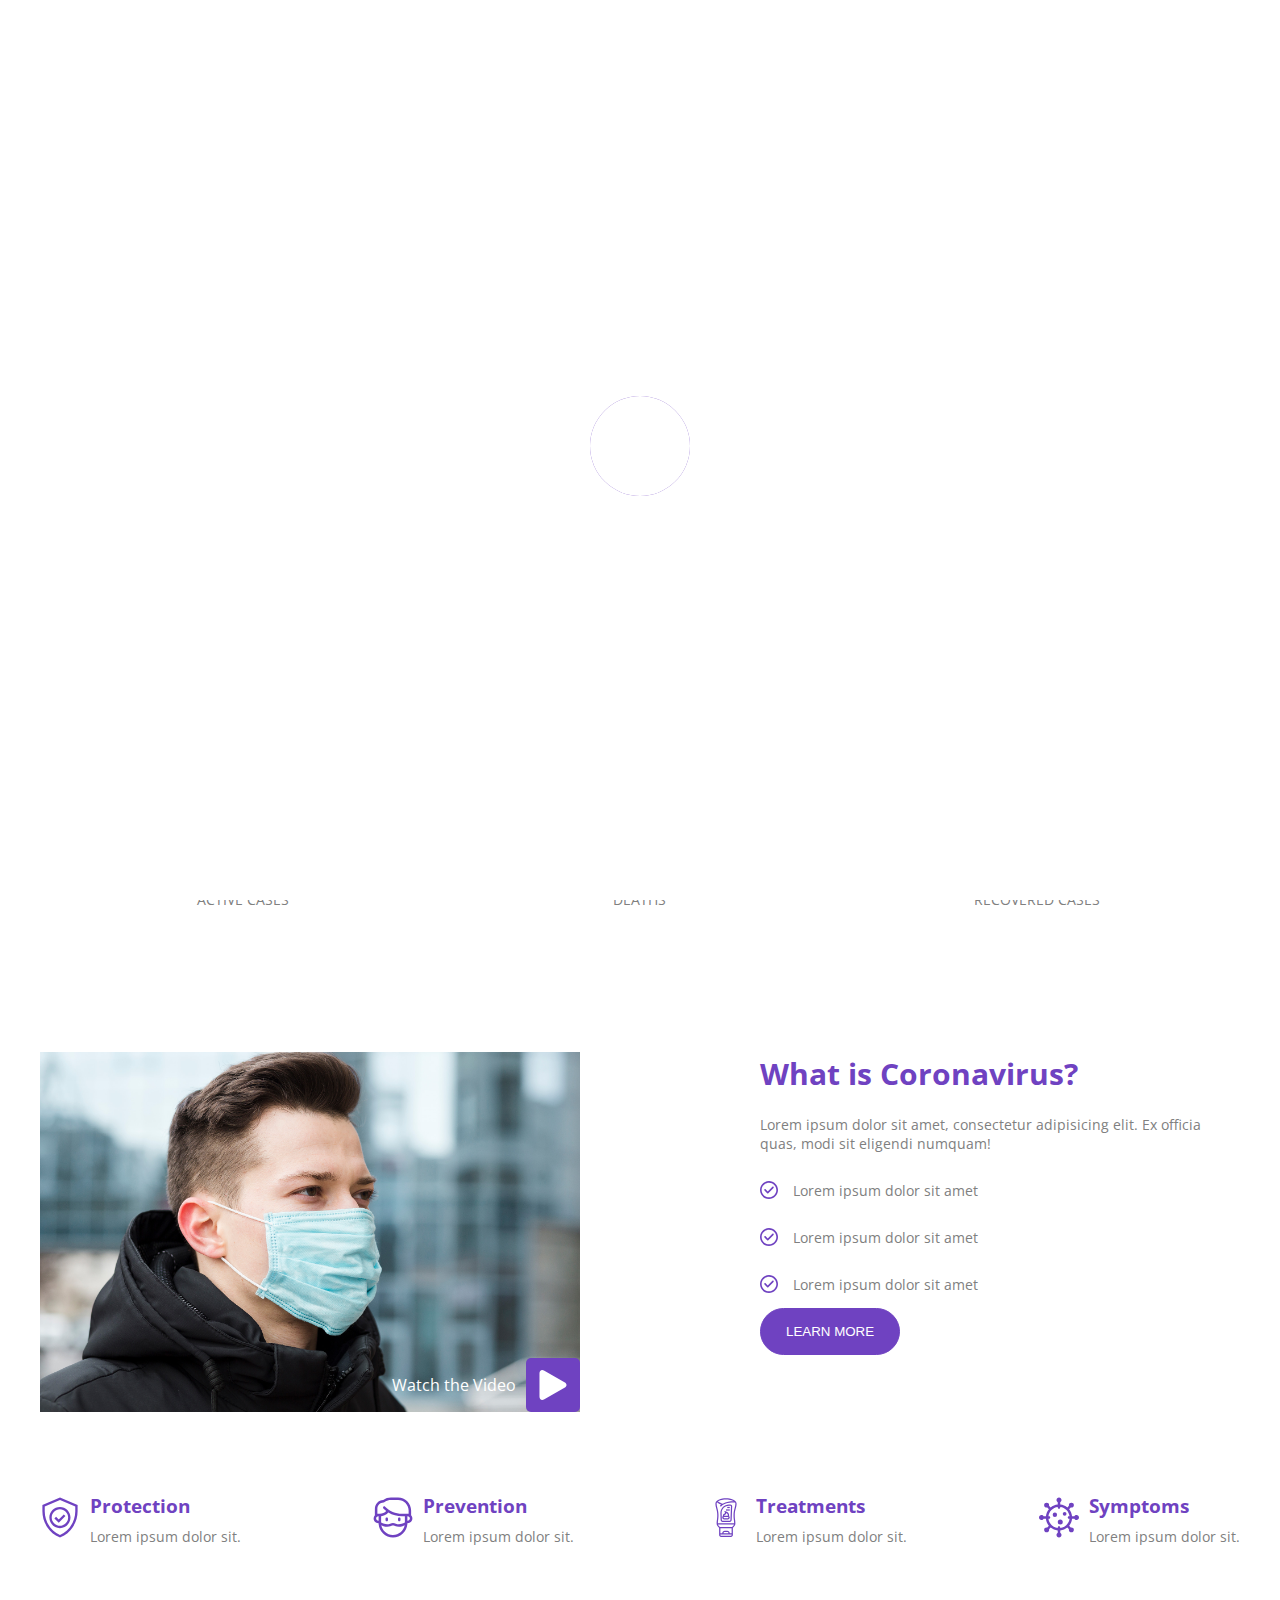
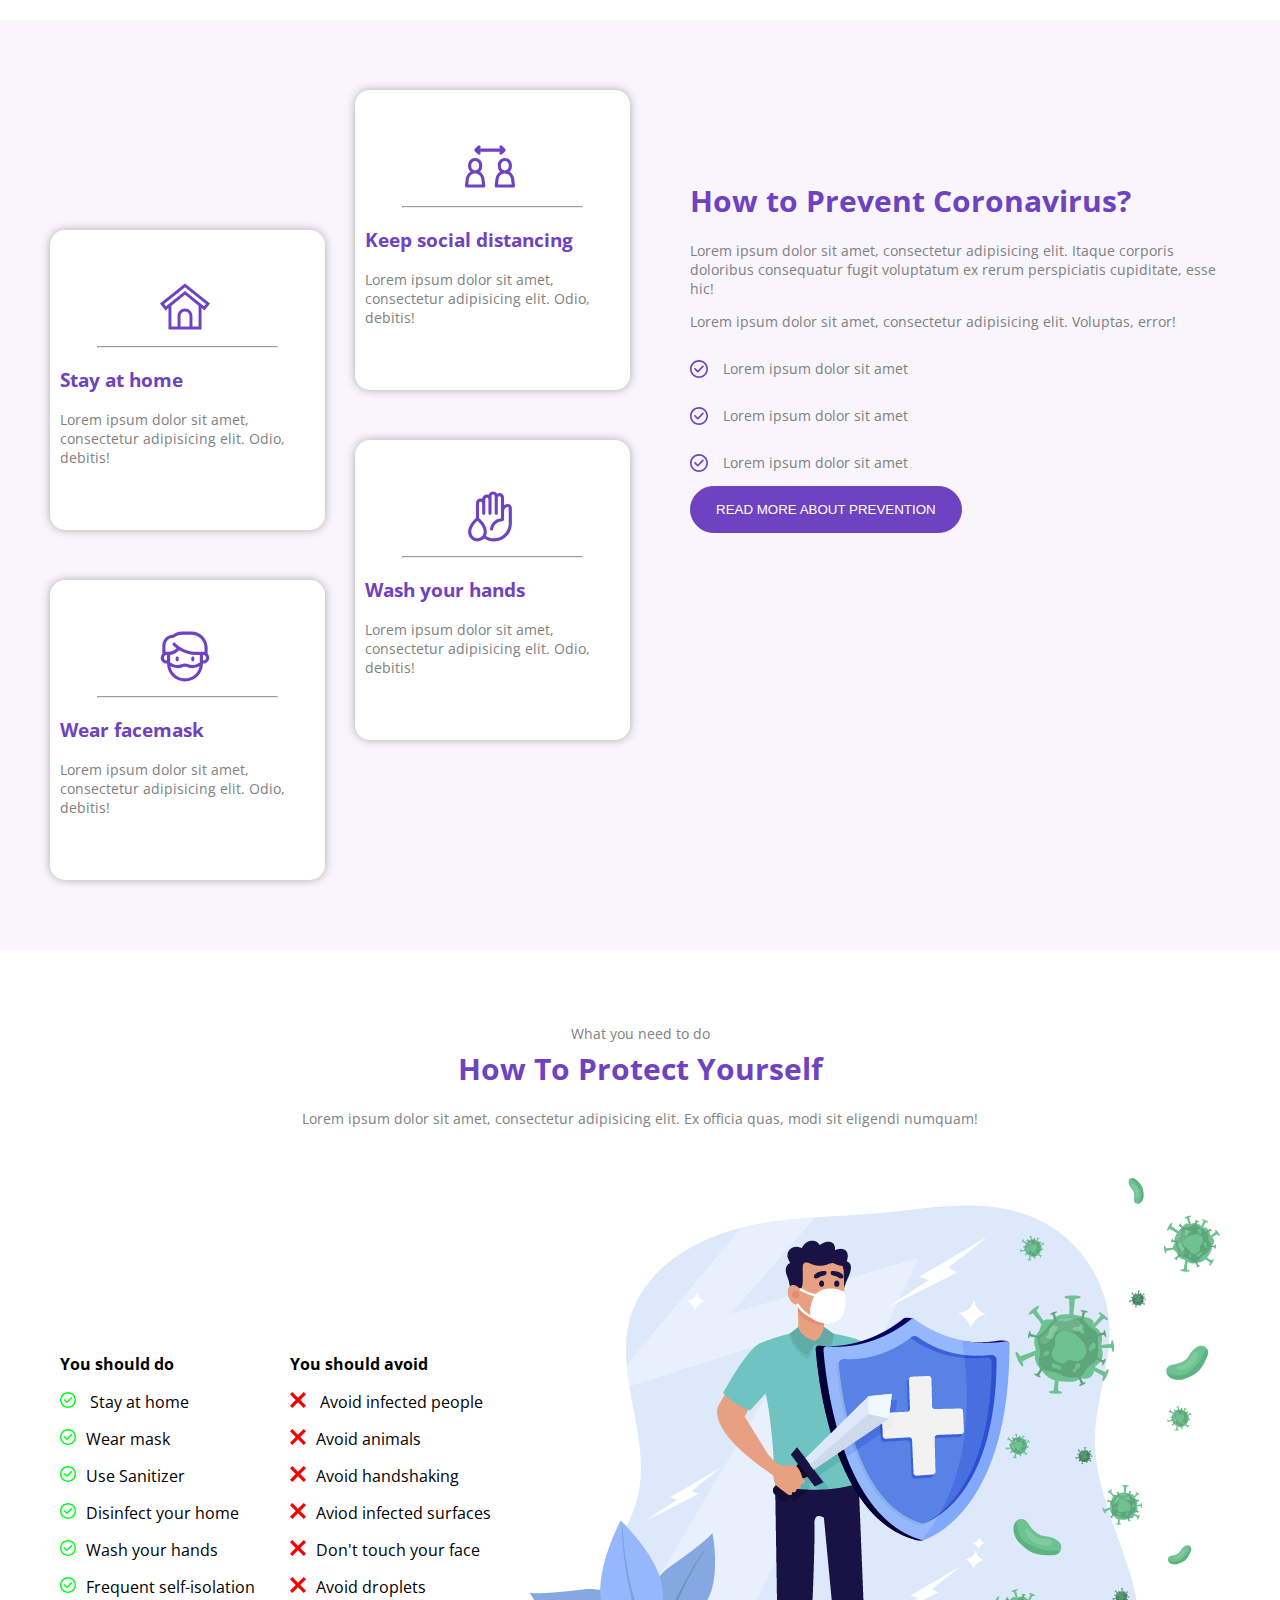
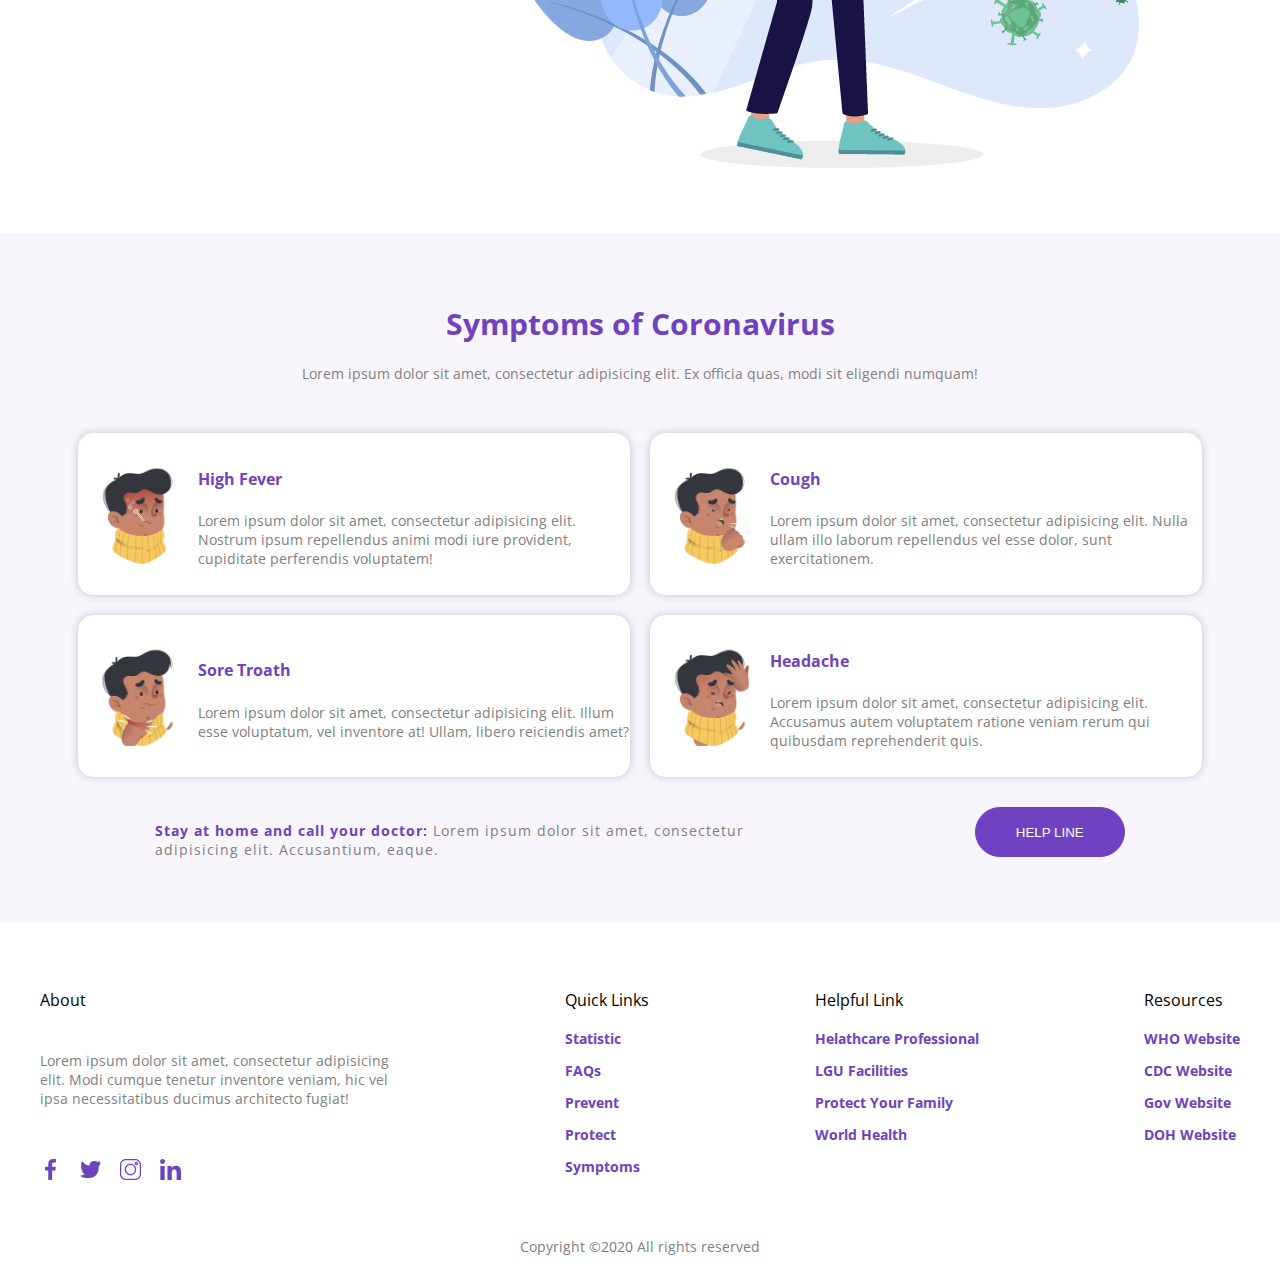
<file: index.html>
<!DOCTYPE html>
<html lang="en">

<head>
    <meta charset="UTF-8">
    <meta name="viewport" content="width=device-width, initial-scale=1.0">
    <link href="https://fonts.googleapis.com/css2?family=Open+Sans:wght@300;400;600;700&display=swap" rel="stylesheet">
    <link rel="stylesheet" href="https://use.fontawesome.com/releases/v5.15.1/css/all.css" integrity="sha384-vp86vTRFVJgpjF9jiIGPEEqYqlDwgyBgEF109VFjmqGmIY/Y4HV4d3Gp2irVfcrp" crossorigin="anonymous">
    <link rel="stylesheet" href="styles.css">
    <title>Covid-19</title>

    <!-- favicon  -->
    <link rel="apple-touch-icon" sizes="180x180" href="apple-touch-icon.png">
    <link rel="icon" type="image/png" sizes="32x32" href="favicon-32x32.png">
    <link rel="icon" type="image/png" sizes="16x16" href="favicon-16x16.png">
    <link rel="manifest" href="ite.webmanifest">
    <link rel="mask-icon" href="safari-pinned-tab.svg" color="#5bbad5">
    <meta name="msapplication-TileColor" content="#ffc40d">
    <meta name="theme-color" content="#ffffff">
    <!-- end of favicon -->

    <script>
        function myFunction() {
            var x = document.getElementById("myNavbar");
            if (x.className === "navbar-top") {
                x.className += " responsive";
            } else {
                x.className = "navbar-top";
            }
        }
    </script>

</head>

<body>
    <!-- preloader  -->
    <div class="preloader">
        <div class="preloader-container">
            <span class="animated-preloader"></span>
        </div>
    </div>
    <!-- end of preloader  -->


    <!-- navigation  -->
    <header class="header" id="header">
        <div class="container">
            <div class="navigate">
                <div>
                    <a href="#" class="covid-navbar" data-scroll="#covid">Covid-19</a>
                </div>

                <div class="navbar-top" id="myNavbar">
                    <a href="#"></a>
                    <a href="#" class="top-links" data-scroll="#Statistic" id="toplinks">Statistic</a>
                    <a href="#" class="top-links" data-scroll="#FAQs" id="toplinks">FAQs</a>
                    <a href="#" class="top-links" data-scroll="#Prevent" id="toplinks">Prevent</a>
                    <a href="#" class="top-links" data-scroll="#Symptoms" id="toplinks">Symptoms</a>
                    <a href="contact-us.html" class="top-links" id="toplinks">Contact Us</a>
                    <a href="javascript:void(0);" class="icon" onclick="myFunction()">&#9776;</a>
                </div>
            </div>

        </div>
    </header>
    <!-- end of navigation  -->

    <!-- head section  -->
    <section class="head-section" id="covid">
        <div class="container">
            <div class="head-inner">

                <div class="main-text">
                    <p class="head-first-p">Covid-19 awareness</p>
                    <h1 class="head-title">Stay Safe. Stay Home.</h1>
                    <p class="head-second-p">Lorem ipsum dolor sit amet, consectetur adipisicing elit. Vel a, nulla incidunt eaque sit praesentium porro consectetur optio!</p>

                    <button class="how-to-prevent" data-scroll="#Prevent">how to prevent</button>
                </div>

                <div class="main-img">
                    <img src="images/illustration.png" alt="">
                </div>

            </div>

        </div>
    </section>
    <!-- end of head section  -->

    <!-- statistics  -->
    <section class="statistic" id="Statistic">
        <div class="container">
            <div class="statistic-text">
                <h1 class="stat-title">Coronavirus Statistics</h1>
                <p class="stat-first-text">Lorem ipsum dolor sit amet, consectetur adipisicing elit. Amet, voluptate!</p>
            </div>

            <div class="numbers">
                <div>
                    <img src="images/002-virus.svg " alt="" style="width: 32px; height: 40px; ">
                    <p class="number-of-case">62,730,726</p>
                    <p class="numbers-text">active cases</p>
                </div>

                <div>
                    <img src="images/002-virus.svg " alt="" style="width: 32px; height: 40px; ">
                    <p class="number-of-case">1,459,317</p>
                    <p class="numbers-text">deaths</p>
                </div>

                <div>
                    <img src="images/002-virus.svg " alt="" style="width: 32px; height: 40px; ">
                    <p class="number-of-case">40,127,625</p>
                    <p class="numbers-text">recovered cases</p>
                </div>

            </div>
        </div>
    </section>
    <!-- end of statistic  -->

    <!-- what is coronovirus  -->
    <section class="what-is" id="FAQs">
        <div class="container ">
            <div class="what-is-flex">

                <div class="what-is-image-blocks">
                    <span><p>Watch the Video</p><a href="https://www.youtube.com/watch?v=NMre6IAAAiU " target="_blank "><img src="images/play-button-arrowhead.svg " alt=" " width="30px; " height="30px " ></a></span>
                    <img src="images/hero_1.jpg" alt="">
                </div>

                <div class="right-column">
                    <h1 class="right-title">What is Coronavirus?</h1>
                    <p class="right-column-title">Lorem ipsum dolor sit amet, consectetur adipisicing elit. Ex officia quas, modi sit eligendi numquam!</p>
                    
                    <ul class="image-list" >
                        <li> <img src="images/001-check.svg " alt="" style="width: 18px; height: 18px; ">
                            <p class="list-text" >Lorem ipsum dolor sit amet</p>
                        </li>

                        <li> <img src="images/001-check.svg " alt=" " style="width: 18px; height: 18px; ">
                            <p class="list-text" >Lorem ipsum dolor sit amet</p>
                        </li>

                        <li> <img src="images/001-check.svg " alt=" " style="width: 18px; height: 18px; ">
                            <p class="list-text" >Lorem ipsum dolor sit amet</p>
                        </li>

                    </ul>
                    
                    <a href="https://www.who.int/health-topics/coronavirus#tab=tab_1 " target="_blank "><button class="learn-more"> learn more</button></a>
              
                </div>
            </div>

        </div>
    </section>
    <!--end of what is coronovirus  -->


    <!-- icons section  -->
    <section class="icons-section ">
        <div class="container ">
            <div class="icons ">

                <div class="icon-paragraph">
                    <div class="icon-flex">
                        <img src="images/001-protection.svg " alt=" " style="width: 40px; height: 41px; ">
                        <div class="icons-text ">
                            <h3>Protection</h3>
                            <p style="color: gray; font-size: 14px; margin-top: -10px; ">Lorem ipsum dolor sit.</p>
                        </div>
                    </div>

                    <div class="icon-flex">
                        <img src="images/003-patient.svg " alt=" " style="width: 40px; height: 41px; ">
                        <div class="icons-text ">
                            <h3>Prevention</h3>
                            <p style="color: gray; font-size: 14px; margin-top: -10px; ">Lorem ipsum dolor sit.</p>
                        </div>
                    </div>

                    <div class="icon-flex">
                        <img src="images/004-hair-treatment.svg " alt=" " style="width: 40px; height: 41px; ">
                        <div class="icons-text ">
                            <h3>Treatments</h3>
                            <p style="color: gray; font-size: 14px; margin-top: -10px; ">Lorem ipsum dolor sit.</p>
                        </div>
                    </div>

                    <div class="icon-flex">
                        <img src="images/002-virus.svg " alt=" " style="width: 40px; height: 41px; ">
                        <div class="icons-text ">
                            <h3>Symptoms</h3>
                            <p style="color: gray; font-size: 14px; margin-top: -10px; ">Lorem ipsum dolor sit.</p>
                        </div>
                    </div>


                </div>

            </div>

        </div>
    </section>
    <!-- end of icons section  -->



    <!-- cards  -->
    <section class="cards" id="Prevent">
        <div class="container">
            <div class="cards-inner">
                <div>
                    <div class="row-1">

                        <div class="card" style="margin-top: 150px; ">
                            <img src="images/005-dog-house.svg " alt=" " class="card-image " style="width: 50px; height: 53px; margin-top: 40px; ">
                            <hr>
                            <h3>Stay at home</h3>
                            <p class="card-text">Lorem ipsum dolor sit amet, consectetur adipisicing elit. Odio, debitis!</p>
                        </div>

                        <div class="card" style="margin-left: 20px; ">
                            <img src="images/006-social-distancing.svg " alt=" " class="card-image " style="width: 50px; height: 53px; margin-top: 40px; ">
                            <hr>
                            <h3 style="margin-left: 0; ">Keep social distancing</h3>
                            <p class="card-text">Lorem ipsum dolor sit amet, consectetur adipisicing elit. Odio, debitis!</p>
                        </div>
                    </div>



                    <div class="row-2">

                        <div class="card" style="margin-top: 150px; margin-top: 40px; ">
                            <img src="images/003-patient.svg " alt=" " class="card-image " style="width: 50px; height: 53px; margin-top: 40px; ">
                            <hr>
                            <h3>Wear facemask</h3>
                            <p class="card-text">Lorem ipsum dolor sit amet, consectetur adipisicing elit. Odio, debitis!</p>
                        </div>

                        <div class="card" style="margin-left: 20px; margin-top: -100px; ">
                            <img src="images/007-hand-washing.svg " alt=" " class="card-image " style="width: 50px; height: 53px; margin-top: 40px; ">
                            <hr>
                            <h3>Wash your hands</h3>
                            <p class="card-text">Lorem ipsum dolor sit amet, consectetur adipisicing elit. Odio, debitis!</p>
                        </div>
                    </div>


                </div>

                <div class="right-column-prevent">
                    <h1>How to Prevent Coronavirus?</h1>
                    <p>Lorem ipsum dolor sit amet, consectetur adipisicing elit. Itaque corporis doloribus consequatur fugit voluptatum ex rerum perspiciatis cupiditate, esse hic!</p>
                    <p>Lorem ipsum dolor sit amet, consectetur adipisicing elit. Voluptas, error!</p>
                    <ul class="image-list-card">
                        <li> <img src="images/001-check.svg " alt=" " style="width: 18px; height: 18px; margin-right: 15px; color: gray; ">
                            <p>Lorem ipsum dolor sit amet</p>
                        </li>

                        <li> <img src="images/001-check.svg " alt=" " style="width: 18px; height: 18px; margin-right: 15px; color: gray; ">
                            <p>Lorem ipsum dolor sit amet</p>
                        </li>

                        <li> <img src="images/001-check.svg " alt=" " style="width: 18px; height: 18px; margin-right: 15px; color: gray; ">
                            <p>Lorem ipsum dolor sit amet</p>
                        </li>

                    </ul>
                    <a href="https://www.who.int/health-topics/coronavirus#tab=tab_2 " target="_blank "><button class="read-more">read more about prevention</button> </a>
                </div>
            </div>
        </div>

    </section>
    <!-- end of cards  -->


    <!-- how to protect  -->
    <section class="how-to-protect">
        <div class="container ">
            <div class="protect ">

                <div>
                    <p style="font-size: 14px; color: gray; margin-bottom: -15px; ">What you need to do</p>
                    <h1 style="font-size: 30px; font-weight: 700; ">How To Protect Yourself</h1>
                    <p style="font-size: 14px; color: gray; margin-top: 0; margin-bottom: 50px; ">Lorem ipsum dolor sit amet, consectetur adipisicing elit. Ex officia quas, modi sit eligendi numquam!</p>
                </div>

                <div class="list-and-image-part">
                    <div>
                        <p>You should do</p>
                        <ul class="long-list-1">
                            <li> <img src="images/check.svg " alt=" " style="width: 16px; height: 16px; margin-right: 10px; "> Stay at home</li>
                            <li> <img src="images/check.svg " alt=" " style="width: 16px; height: 16px; margin-right: 10px; ">Wear mask</li>
                            <li> <img src="images/check.svg " alt=" " style="width: 16px; height: 16px; margin-right: 10px; ">Use Sanitizer</li>
                            <li> <img src="images/check.svg " alt=" " style="width: 16px; height: 16px; margin-right: 10px; ">Disinfect your home</li>
                            <li> <img src="images/check.svg " alt=" " style="width: 16px; height: 16px; margin-right: 10px; ">Wash your hands</li>
                            <li> <img src="images/check.svg " alt=" " style="width: 16px; height: 16px; margin-right: 10px; ">Frequent self-isolation</li>
                        </ul>
                    </div>

                    <div>
                        <p>You should avoid</p>
                        <ul class="long-list-2">
                            <li> <img src="images/cross.svg " alt=" " style="width: 16px; height: 16px; margin-right: 10px; "> Avoid infected people</li>
                            <li> <img src="images/cross.svg " alt=" " style="width: 16px; height: 16px; margin-right: 10px; ">Avoid animals</li>
                            <li> <img src="images/cross.svg " alt=" " style="width: 16px; height: 16px; margin-right: 10px; ">Avoid handshaking</li>
                            <li> <img src="images/cross.svg " alt=" " style="width: 16px; height: 16px; margin-right: 10px; ">Aviod infected surfaces</li>
                            <li> <img src="images/cross.svg " alt=" " style="width: 16px; height: 16px; margin-right: 10px; ">Don't touch your face</li>
                            <li> <img src="images/cross.svg " alt=" " style="width: 16px; height: 16px; margin-right: 10px; ">Avoid droplets</li>
                        </ul>
                    </div>



                    <div class="protect-image ">
                        <img src="images/protect.png " alt=" ">
                    </div>

                </div>

            </div>
        </div>
    </section>
    <!-- end of how to protect  -->

    <!-- Symptoms  -->
    <section class="symptoms " id="Symptoms">
        <div class="container ">
            <div class="symptoms-inner ">
                <h1 style="font-size: 30px; font-weight: 700; ">Symptoms of Coronavirus</h1>
                <p style="font-size: 14px; color: gray; margin-bottom: 40px; ">Lorem ipsum dolor sit amet, consectetur adipisicing elit. Ex officia quas, modi sit eligendi numquam!</p>

                <div class="long-cards ">
                    <div class="row-3 ">
                        <div class="long-card ">
                            <img src="images/symptom_high-fever.png " alt=" " style="width: 80px; height: 100px; margin-left: 20px; ">
                            <div style="margin-left: 20px; ">
                                <h4>High Fever</h4>
                                <p style="color: gray; ">Lorem ipsum dolor sit amet, consectetur adipisicing elit. Nostrum ipsum repellendus animi modi iure provident, cupiditate perferendis voluptatem!</p>
                            </div>
                        </div>

                        <div class="long-card ">
                            <img src="images/symptom_cough.png " alt=" " style="width: 80px; height: 100px; margin-left: 20px; ">
                            <div style="margin-left: 20px; ">
                                <h4>Cough</h4>
                                <p style="color: gray; ">Lorem ipsum dolor sit amet, consectetur adipisicing elit. Nulla ullam illo laborum repellendus vel esse dolor, sunt exercitationem.</p>
                            </div>
                        </div>

                    </div>

                    <div class="row-4 ">
                        <div class="long-card ">
                            <img src="images/symptom_sore-troath.png " alt=" " style="width: 80px; height: 100px; margin-left: 20px; ">
                            <div style="margin-left: 20px; ">
                                <h4>Sore Troath</h4>
                                <p style="color: gray; ">Lorem ipsum dolor sit amet, consectetur adipisicing elit. Illum esse voluptatum, vel inventore at! Ullam, libero reiciendis amet?</div>
                        </div>

                        <div class="long-card ">
                            <img src="images/symptom_headache.png " alt=" " style="width: 80px; height: 100px; margin-left: 20px; ">
                            <div style="margin-left: 20px; ">
                                <h4>Headache</h4>
                                <p style="color: gray; ">Lorem ipsum dolor sit amet, consectetur adipisicing elit. Accusamus autem voluptatem ratione veniam rerum qui quibusdam reprehenderit quis.</div>
                        </div>

                    </div>

                </div>

                <div class="down-title">
                    <p> <span> Stay at home and call your doctor:</span> Lorem ipsum dolor sit amet, consectetur <br> adipisicing elit. Accusantium, eaque.</p>
                    <a href="contact-us.html "><button class="help-line ">help line</button></a>

                </div>

            </div>

        </div>
    </section>
    <!--end of Symptoms  -->


    <!-- footer  -->
    <footer class="footer">
        <div class="container ">
            <div class="footer-columns">

                <div class="column-1">
                    <p style="margin-bottom: 20px; ">About</p>
                    <p style=" color: gray; font-size: 14px; margin-bottom: 20px; margin-top: 40px; ">Lorem ipsum dolor sit amet, consectetur adipisicing elit. Modi cumque tenetur inventore veniam, hic vel ipsa necessitatibus ducimus architecto fugiat!</p>
                    <div class="social-icons ">
                        <a href="https://www.facebook.com/ "><img src="images/008-facebook-app-symbol.svg " alt=" " style="width: 21px; height: 23px; margin-right: 15px; margin-top: 10px; "></a>
                        <a href="https://twitter.com/ "><img src="images/009-twitter.svg " alt=" " style="width: 21px; height: 23px; margin-right: 15px; margin-top: 10px; "></a>
                        <a href="https://www.instagram.com/ "><img src="images/010-instagram.svg " alt=" " style="width: 21px; height: 23px; margin-right: 15px; margin-top: 10px; "></a>
                        <a href="https://www.linkedin.com/ "><img src="images/011-linkedin.svg " alt=" " style="width: 21px; height: 23px; margin-right: 15px; margin-top: 10px; "></a>
                    </div>
                </div>

                <div class="column-2">
                    <p>Quick Links</p>
                    <li><a href="# " data-scroll="#Statistic">Statistic</a></li>
                    <li><a href="# " data-scroll="#FAQs">FAQs</a></li>
                    <li><a href="# " data-scroll="#Prevent">Prevent</a></li>
                    <li><a href="# " data-scroll="#Prevent">Protect</a></li>
                    <li><a href="# " data-scroll="#Symptoms">Symptoms</a></li>
                </div>

                <div class="column-3">
                    <p>Helpful Link</p>
                    <li><a href="# ">Helathcare Professional</a></li>
                    <li><a href="# ">LGU Facilities</a></li>
                    <li><a href="# ">Protect Your Family</a></li>
                    <li><a href="# ">World Health</a></li>
                </div>

                <div class="column-4">
                    <p>Resources</p>
                    <li><a href="https://www.who.int/ ">WHO Website</a></li>
                    <li><a href="https://www.cdc.gov/ ">CDC Website</a></li>
                    <li><a href="https://www.gov.uk/ ">Gov Website</a></li>
                    <li><a href="https://www.doh.gov.ph/ ">DOH Website</a></li>
                </div>
            </div>

            <div class="copyrights ">
                <p style=" color: gray; font-size: 14px; margin-top: 50px; ">Copyright ©2020 All rights reserved</p>
            </div>

        </div>
    </footer>
    <!-- end of footer  -->

    <script src="jquery-3.5.1.min.js"></script>
   <script src="main.js"></script>
</body>
</file>
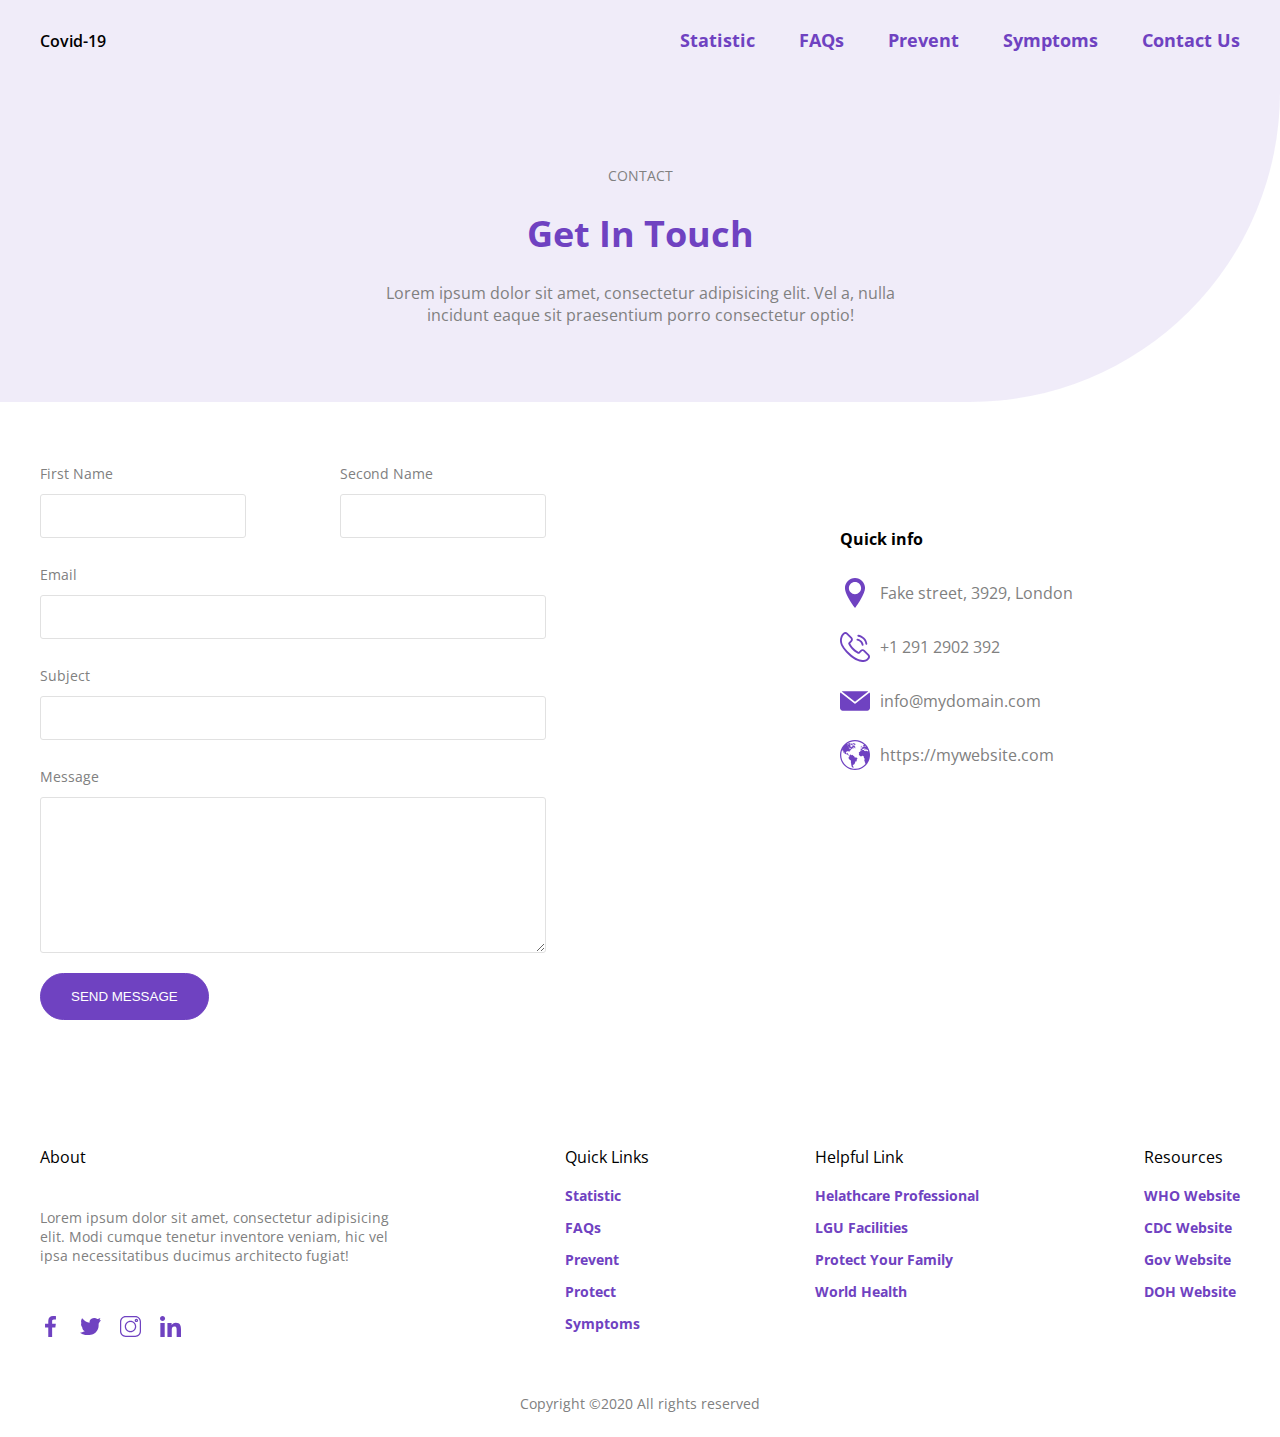
<file: contact-us.html>
<!DOCTYPE html>
<html lang="en">

<head>
    <meta charset="UTF-8">
    <meta name="viewport" content="width=device-width, initial-scale=1.0">
    <link href="https://fonts.googleapis.com/css2?family=Open+Sans:wght@300;400;600;700&display=swap" rel="stylesheet">
    <link rel="stylesheet" href="styles.css">
    <title>Covid-19</title>

    <!-- favicon  -->
    <link rel="apple-touch-icon" sizes="180x180" href="apple-touch-icon.png">
    <link rel="icon" type="image/png" sizes="32x32" href="favicon-32x32.png">
    <link rel="icon" type="image/png" sizes="16x16" href="favicon-16x16.png">
    <link rel="manifest" href="ite.webmanifest">
    <link rel="mask-icon" href="safari-pinned-tab.svg" color="#5bbad5">
    <meta name="msapplication-TileColor" content="#ffc40d">
    <meta name="theme-color" content="#ffffff">
    <!-- end of favicon -->
    <script>
        function myFunction() {
            var x = document.getElementById("myNavbar");
            if (x.className === "navbar-top") {
                x.className += " responsive";
            } else {
                x.className = "navbar-top";
            }
        }
    </script>
</head>

<body>

    <!-- navigation  -->
    <header class="header" id="header">
        <div class="container">
            <div class="navigate">
                <div>
                    <a href="#" class="covid-navbar">Covid-19</a>
                </div>

                <div class="navbar-top" id="myNavbar">
                    <a href="#"></a>
                    <a href="index.html" class="top-links" id="toplinks">Statistic</a>
                    <a href="index.html" class="top-links" id="toplinks">FAQs</a>
                    <a href="index.html" class="top-links" id="toplinks">Prevent</a>
                    <a href="index.html" class="top-links" id="toplinks">Symptoms</a>
                    <a href="contact-us.html" class="top-links" id="toplinks">Contact Us</a>
                    <a href="javascript:void(0);" class="icon" onclick="myFunction()">&#9776;</a>
                </div>
            </div>
        </div>
    </header>
    <!-- end of navigation  -->

    <!-- head section  -->
    <section class="head-section" id="covid">
        <div class="container">
            <div class="contact">
                <div style="justify-content: center; text-align: center;">
                    <p style="color: gray; font-size: 14px; text-transform: uppercase;">contact</p>
                    <h1 style="font-size: 36px;">Get In Touch</h1>
                    <p class="down-title-contact">Lorem ipsum dolor sit amet, consectetur adipisicing elit. Vel a, nulla <br> incidunt eaque sit praesentium porro consectetur optio!</p>
                </div>

            </div>

        </div>
    </section>
    <!-- end of head section  -->

    <section class="contact-form">
        <div class="container">
            <div class="form-inner">
                <div class="form">

                    <form action="#">

                        <div class="form-row">
                            <div>
                                <label for="first-name">First Name</label><br>
                                <input type="text" id="first-name">
                            </div>
                            <div>
                                <label for="second-name">Second Name</label><br>
                                <input type="text" id="second-name">
                            </div>
                        </div>

                        <div>
                            <label for="email">Email</label><br>
                            <input type="email" id="email">
                        </div>

                        <div>
                            <label for="subject">Subject</label><br>
                            <input type="text" id="subject">
                        </div>

                        <div>
                            <label for="message">Message</label><br>
                            <textarea name="#" id="message" cols="30" rows="10"></textarea>
                        </div>

                        <button type="submit" class="send-message">send message</button>
                    </form>

                </div>






                <div class="right-column-contact">
                    <p style="font-weight: 700;">Quick info</p>

                    <div class="info">
                        <img src="images/location.svg" style="width: 30px; height: 30px;" alt="">
                        <p style="color: gray; margin-left: 10px; font-size: 16px;">Fake street, 3929, London</p>
                    </div>

                    <div class="info">
                        <img src="images/vibrating-phone.svg" style="width: 30px; height: 30px;" alt="">
                        <p style="color: gray; margin-left: 10px; font-size: 16px;">+1 291 2902 392</p>
                    </div>

                    <div class="info">
                        <img src="images/mail.svg" style="width: 30px; height: 30px;" alt="">
                        <p style="color: gray; margin-left: 10px; font-size: 16px;">info@mydomain.com</p>
                    </div>

                    <div class="info">
                        <img src="images/earth.svg" style="width: 30px; height: 30px;" alt="">
                        <p style="color: gray; margin-left: 10px; font-size: 16px;">https://mywebsite.com</p>
                    </div>

                </div>

            </div>
        </div>
    </section>

    <!-- footer  -->
    <footer class="footer">
        <div class="container">
            <div class="footer-columns">

                <div class="column-1">
                    <p style="margin-bottom: 20px;">About</p>
                    <p style=" color: gray; font-size: 14px; margin-bottom: 20px; margin-top: 40px;">Lorem ipsum dolor sit amet, consectetur adipisicing elit. Modi cumque tenetur inventore veniam, hic vel ipsa necessitatibus ducimus architecto fugiat!</p>
                    <div class="social-icons">
                        <a href="#"><img src="images/008-facebook-app-symbol.svg" alt="" style="width: 21px; height: 23px; margin-right: 15px; margin-top: 10px;"></a>
                        <a href="#"><img src="images/009-twitter.svg" alt="" style="width: 21px; height: 23px; margin-right: 15px; margin-top: 10px;"></a>
                        <a href="#"><img src="images/010-instagram.svg" alt="" style="width: 21px; height: 23px; margin-right: 15px; margin-top: 10px;"></a>
                        <a href="#"><img src="images/011-linkedin.svg" alt="" style="width: 21px; height: 23px; margin-right: 15px; margin-top: 10px;"></a>
                    </div>
                </div>

                <div class="column-2">
                    <p>Quick Links</p>
                    <li><a href="index.html">Statistic</a></li>
                    <li><a href="index.html">FAQs</a></li>
                    <li><a href="index.html">Prevent</a></li>
                    <li><a href="index.html">Protect</a></li>
                    <li><a href="index.html">Symptoms</a></li>
                </div>

                <div class="column-3">
                    <p>Helpful Link</p>
                    <li><a href="#">Helathcare Professional</a></li>
                    <li><a href="#">LGU Facilities</a></li>
                    <li><a href="#">Protect Your Family</a></li>
                    <li><a href="#">World Health</a></li>
                </div>

                <div class="column-4">
                    <p>Resources</p>
                    <li><a href="#">WHO Website</a></li>
                    <li><a href="#">CDC Website</a></li>
                    <li><a href="#">Gov Website</a></li>
                    <li><a href="#">DOH Website</a></li>
                </div>
            </div>

            <div class="copyrights">
                <p style=" color: gray; font-size: 14px; margin-top: 50px;">Copyright ©2020 All rights reserved</p>
            </div>

        </div>
    </footer>
    <!-- end of footer  -->

    <script src="jquery-3.5.1.min.js"></script>
    <script src="main.js"></script>
</body>
</file>
<file: styles.css>
body {
    font-family: 'Open Sans', sans-serif;
    min-width: 320px;
    color: black;
    margin: 0;
}

img {
    max-width: 100%;
    height: auto;
}

h1,
h2,
h3,
h4,
h5,
h6 {
    color: #6f42c1;
}

section {
    padding: 50px 0;
}

.container {
    width: 100%;
    max-width: 1200px;
    padding: 10px;
    margin: 0px;
}


/*==== preloader =====*/

.preloader {
    display: inline-block;
    width: 100%;
    height: 100%;
    position: fixed;
    top: 0;
    left: 0;
    z-index: 999;
    background: #ffffff;
    text-align: center;
}

.preloader .preloader-container {
    display: inline-block;
    width: 100px;
    height: 100px;
    margin: auto;
    position: absolute;
    top: 44%;
    left: 0;
    position: relative;
}

.preloader .preloader-container .animated-preloader {
    display: inline-block;
    width: 100px;
    height: 100px;
    position: absolute;
    top: 0;
    left: 0;
    background: #ffffff;
    border-radius: 50em;
}

.preloader .preloader-container .animated-preloader:after {
    content: '';
    display: inline-block;
    width: 100px;
    height: 100px;
    position: absolute;
    top: 0;
    left: 0;
    border-radius: 50em;
    background: #6f42c1;
    -webkit-animation: preloader-inside-white 1s ease-in-out infinite;
    -ms-animation: preloader-inside-white 1s ease-in-out infinite;
    animation: preloader-inside-white 1s ease-in-out infinite;
}

.preloader .preloader-container .animated-preloader:before {
    content: '';
    display: inline-block;
    width: 100px;
    height: 100px;
    position: absolute;
    top: 0;
    left: 0;
    z-index: 10;
    border-radius: 50em;
    background: #ffffff;
    -webkit-animation: preloader-inside-red 1s ease-in-out infinite;
    -ms-animation: preloader-inside-red 1s ease-in-out infinite;
    animation: preloader-inside-red 1s ease-in-out infinite;
}

@-webkit-keyframes preloader-inside-white {
    0% {
        -webkit-transform: scale(0, 0);
        -moz-transform: scale(0, 0);
        -ms-transform: scale(0, 0);
        -o-transform: scale(0, 0);
        transform: scale(0, 0);
    }
    100% {
        -webkit-transform: scale(1, 1);
        -moz-transform: scale(1, 1);
        -ms-transform: scale(1, 1);
        -o-transform: scale(1, 1);
        transform: scale(1, 1);
    }
}

@keyframes preloader-inside-white {
    0% {
        -webkit-transform: scale(0, 0);
        -moz-transform: scale(0, 0);
        -ms-transform: scale(0, 0);
        -o-transform: scale(0, 0);
        transform: scale(0, 0);
    }
    100% {
        -webkit-transform: scale(1, 1);
        -moz-transform: scale(1, 1);
        -ms-transform: scale(1, 1);
        -o-transform: scale(1, 1);
        transform: scale(1, 1);
    }
}

@-webkit-keyframes preloader-inside-red {
    0% {
        -webkit-transform: scale(0, 0);
        -moz-transform: scale(0, 0);
        -ms-transform: scale(0, 0);
        -o-transform: scale(0, 0);
        transform: scale(0, 0);
    }
    30% {
        -webkit-transform: scale(0, 0);
        -moz-transform: scale(0, 0);
        -ms-transform: scale(0, 0);
        -o-transform: scale(0, 0);
        transform: scale(0, 0);
    }
    100% {
        -webkit-transform: scale(1, 1);
        -moz-transform: scale(1, 1);
        -ms-transform: scale(1, 1);
        -o-transform: scale(1, 1);
        transform: scale(1, 1);
    }
}

@keyframes preloader-inside-red {
    0% {
        -webkit-transform: scale(0, 0);
        -moz-transform: scale(0, 0);
        -ms-transform: scale(0, 0);
        -o-transform: scale(0, 0);
        transform: scale(0, 0);
    }
    30% {
        -webkit-transform: scale(0, 0);
        -moz-transform: scale(0, 0);
        -ms-transform: scale(0, 0);
        -o-transform: scale(0, 0);
        transform: scale(0, 0);
    }
    100% {
        -webkit-transform: scale(1, 1);
        -moz-transform: scale(1, 1);
        -ms-transform: scale(1, 1);
        -o-transform: scale(1, 1);
        transform: scale(1, 1);
    }
}


/* ========= header ======== */


/* --- toogle menu -----*/

.covid-navbar {
    text-decoration: none;
    color: black;
    font-weight: 600;
}

.icon {
    text-decoration: none;
    font-size: 30px;
    color: #6f42c1;
    font-weight: 700;
    margin-right: 20px;
    align-items: center;
    margin-top: -10px;
}

.navbar-top .icon {
    display: none;
}


/* ---- end of toggle menu -----*/

.header {
    display: flex;
    top: 0;
    width: 100%;
    background-color: rgba(111, 66, 193, 0.1);
    box-shadow: 0 0 0px rgba(0, 0, 0, 0.3);
    z-index: 0;
    justify-content: center;
    padding-top: 20px;
    padding-bottom: 30px;
    transition: background-color 500ms ease;
    -webkit-transition: background-color 500ms ease;
}

.sticky {
    display: flex;
    position: fixed;
    top: 0;
    width: 100%;
    background-color: #ffffff;
    box-shadow: 0 0 10px rgba(0, 0, 0, 0.3);
    z-index: 9999;
    justify-content: center;
    padding-top: 20px;
    transition: transform 500ms ease, background-color 300ms ease;
    -webkit-transition: transform 500ms ease, background-color 300ms ease;
}

.navigate {
    display: flex;
    justify-content: space-between;
}

.top-links {
    color: #6f42c1;
    font-size: 18px;
    position: relative;
    padding: 0;
    cursor: pointer;
    line-height: 1;
    /*задаём высоту строки*/
    text-decoration: none;
    margin-left: 40px;
    font-weight: 700;
}

.top-links:hover {
    color: #ffffff;
    text-shadow: #6f42c1 0 0 4px;
    transition: all 0.2s ease-in-out;
}

.top-links:after {
    display: block;
    position: absolute;
    left: 0;
    /*изменить на right:0;, чтобы изменить направление подчёркивания */
    width: 0;
    /*задаём длинну линии до наведения курсора*/
    height: 2px;
    /*задаём ширину линии*/
    background-color: #6f42c1;
    /*задаём цвет линии*/
    content: "";
    transition: width 0.2s ease-out;
    /*задаём время анимации*/
    margin-top: 10px;
}

.top-links:hover:after,
.top-links:focus:after {
    width: 100%;
    /*устанавливаем значение 100% чтобы ссылка подчёркивалась полностью*/
}


/* ========= head-section ======== */

.head-section {
    display: flex;
    justify-content: center;
    background-color: rgba(111, 66, 193, 0.1);
    border-radius: 0px 0px 500px 0px;
}

.head-inner {
    display: flex;
    justify-content: space-around;
    
}
.head-first-p {
    color: gray;
    font-size: 14px;
    text-transform: uppercase;
}
.head-title {
    font-size: 36px;
    font-weight: 700;
}
.head-second-p {
    color: gray;
}
.how-to-prevent {
    border-radius: 25px;
    border: 1px solid #6f42c1;
    background-color: #6f42c1;
    color: #ffffff;
    text-transform: uppercase;
    padding: 15px 25px;
    margin-top: 20px;
}

.how-to-prevent:hover {
    background-color: #ffffff;
    border: 1px solid #6f42c1;
    color: #6f42c1;
    cursor: pointer;
}
.main-img {
    width: 80%;
    margin: 0 auto;
}
.main-img img {
    float: right;
    border-radius: 0 0 30px 0;
}


/* ========= statistics ======== */

.statistic {
    display: flex;
    justify-content: center;
    padding: 0;
}
.statistic-text {
    text-align: center;
}
.stat-title {
    font-size: 36px;
    font-weight: 700;
}
.stat-first-text {
    color: gray;
    font-size: 14px;
    margin-bottom: 60px;
    margin-top: -20px; 
}

.numbers {
    display: flex;
    justify-content: space-around;
    text-align: center;
    width: 100%;
    margin: 0 auto;
}
.number-of-case {
    font-weight: 700;
    font-size: 30px;
    padding-top: 0;
}
.numbers-text {
    color: gray;
    text-transform: uppercase;
    font-size: 14px;
    margin-top: -20px;
}

/* ========= what is coronovirus ======== */

.what-is {
    display: flex;
    position: relative;
    justify-content: center;
}

.what-is-flex {
    display: flex;
    justify-content: space-between;
}
.what-is-image-blocks {
    width: 540px;
    height: 360px;
}

.what-is-flex span {
    display: flex;
    position: relative;
    z-index: 99;
    color: #ffffff;
    top: 365px;
    justify-content: flex-end;
}

.what-is-flex span img {
    background-color: #6f42c1;
    padding: 12px;
    border-radius: 5px;
    margin-left: 10px;
}
.right-title {
    font-size: 30px;
    font-weight: 700;
}
.right-column {
    width: 40%;
    margin-top: 40px;
}

.right-column-title {
    width: 100%;
    color: gray;
    font-size: 14px;
}

.image-list {
    width: 100%;
    padding: 0;
    margin: 0 auto;
    list-style: none;
}
.image-list li {
    display: flex;
    justify-content: start;
    align-items: center;
}
.list-text {
    color: gray;
    font-size: 14px;
    margin-left: 15px;
}
.learn-more {
    border-radius: 25px;
    border: 1px solid #6f42c1;
    background-color: #6f42c1;
    color: #ffffff;
    text-transform: uppercase;
    padding: 15px 25px;
}

.learn-more:hover {
    background-color: #ffffff;
    border: 1px solid #6f42c1;
    color: #6f42c1;
    cursor: pointer;
}


/* ========= icons section  ======== */

.icons-section {
    display: flex;
    position: relative;
    justify-content: center;
}

.icon-paragraph {
    display: flex;
    align-items: center;
    justify-content: space-between;
}

.icon-flex {
    display: flex;
    align-items: center;
}

.icons-text {
    margin-left: 10px;
}


/* ========= cards ======== */

.cards {
    display: flex;
    position: relative;
    background-color: rgba(111, 66, 193, 0.05);
    background-size: cover;
    background-position: center;
    justify-content: center;
    flex-wrap: wrap;
}

.card {
    width: 255px;
    height: 280px;
    background-color: #ffffff;
    border-radius: 15px;
    margin: 10px;
    box-shadow: 0 0 10px rgba(0, 0, 0, 0.3);
    text-align: start;
    padding: 10px;
    flex-wrap: wrap-reverse;
}
.card-text {
    color: gray;
    font-size: 14px;
}
.card-image {
    margin-left: 100px;
}

hr {
    color: #6f42c1;
    width: 70%;
}

.cards-inner {
    display: flex;
}

.row-1 {
    display: flex;
}

.row-2 {
    display: flex;
}

.card-header {
    height: 140px;
    border-radius: 15px 15px 0 0;
    opacity: 0.2;
}

.read-more {
    border-radius: 25px;
    border: 1px solid #6f42c1;
    background-color: #6f42c1;
    color: #ffffff;
    text-transform: uppercase;
    padding: 15px 25px;
}

.right-column-prevent {
    margin-left: 50px;
    flex-wrap: wrap-reverse;
    margin-top: 80px;
}

.right-column-prevent h1 {
    font-size: 30px;
    font-weight: 700;
}
.image-list-card {
    list-style: none;
    width: 100%;
    padding: 0;
    margin: 0 auto;
    list-style: none;
}
.image-list-card li {
    display: flex;
    justify-content: start;
    align-items: center;
}
.right-column-prevent p {
    color: gray;
    font-size: 14px;
}

.read-more:hover {
    background-color: #ffffff;
    border: 1px solid #6f42c1;
    color: #6f42c1;
    cursor: pointer;
}


/* ========= how to protect ======== */

.how-to-protect {
    display: flex;
    position: relative;
    justify-content: center;
}

.protect {
    text-align: center;
}

.protect li {
    margin-bottom: 15px;
}

.list-and-image-part {
    display: flex;
    justify-content: center;
    text-align: start;
    align-items: center;
}
.list-and-image-part p {
    font-size: 16px;
    color: black;
    font-weight: 700; 
 
}
.long-list-1 {
    list-style: none;
    padding: 0;
    margin-right: 35px;
}
.long-list-2 {
    list-style: none;
    padding: 0;
}


/* ========= symptoms ======== */

.symptoms {
    display: flex;
    position: relative;
    background-color: rgba(111, 66, 193, 0.05);
    background-size: cover;
    background-position: center;
    justify-content: center;
}

.symptoms .container {
    padding: 0;
}

.symptoms-inner {
    text-align: center;
    justify-content: center;
}

.row-3 {
    display: flex;
    justify-content: center;
}

.row-4 {
    display: flex;
    justify-content: center;
}

.long-card {
    width: 550px;
    height: 160px;
    background-color: #ffffff;
    margin: 10px;
    border: 1px solid #ffffff;
    border-radius: 15px;
    box-shadow: 0 0 10px rgba(0, 0, 0, 0.2);
    text-align: start;
    align-items: center;
    display: flex;
    transition: all 0.2s ease-in-out;
}

.long-card p {
    font-size: 14px;
}

.long-card:hover {
    border: 1px solid #6f42c1;
    transition: all 0.2s ease-in-out;
}

.down-title {
    display: flex;
    text-align: start;
    justify-content: space-around;
    letter-spacing: 1px;
    margin-top: 20px;
}

.down-title span {
    color: #6f42c1;
    font-weight: 700;
}

.down-title p {
    font-size: 14px;
    color: gray;
}

.help-line {
    color: #ffffff;
    background-color: #6f42c1;
    border: 1px solid #6f42c1;
    border-radius: 25px;
    width: 150px;
    height: 50px;
    text-transform: uppercase;
}

.help-line:hover {
    border: 1px solid #6f42c1;
    background-color: #ffffff;
    color: #6f42c1;
    cursor: pointer;
}


/* ========= footer ======== */

.footer {
    display: flex;
    position: relative;
    justify-content: center;
    margin-top: 40px;
}

.footer-columns {
    display: flex;
    justify-content: space-between;
}

.footer-columns {
    align-items: flex-start;
    margin: 0;
}

.footer-columns li {
    list-style: none;
    margin-bottom: 10px;
}

.column-1 {
    width: 30%;
}

.footer-columns li a {
    color: #6f42c1;
    text-decoration: none;
    font-size: 14px;
    font-weight: 700;
    transition: all 0.2s ease-in 0s;
}

.footer-columns li a:hover {
    color: black;
    transition: all 0.2 ease-out 0s;
}

.social-icons {
    margin-top: 40px;
}

.copyrights {
    text-align: center;
}


/* ============== contact page =========*/

.contact-form {
    display: flex;
    justify-content: center;
}

.form-inner {
    display: flex;
    justify-content: space-between;
}

.down-title-contact {
    color: gray;
}

.form-row {
    display: flex;
}

.form-row div:first-child {
    width: 40%;
    margin-right: 20%
}

.form-row div:last-child {
    width: 40%;
}

.contact-form form {
    width: 500px;
}

.contact-form form input {
    width: 100%;
    height: 40px;
    border: 1px solid #E1E1E1;
    border-radius: 3px;
    margin-top: 10px;
    margin-bottom: 25px;
    outline-style: none;
}

.contact-form form input:focus {
    border: 1px solid #6f42c1;
    box-shadow: 0 0 5px rgba(0, 0, 0, 0.4);
}

textarea {
    width: 100%;
    border: 1px solid #E1E1E1;
    border-radius: 3px;
    margin-top: 10px;
    outline-style: none;
    resize: vertical;
    min-height: 100px;
    height: 150px;
    max-height: 250px;
}

textarea:focus {
    border: 1px solid #6f42c1;
    box-shadow: 0 0 5px rgba(0, 0, 0, 0.4);
}

label {
    font-size: 14px;
    color: gray;
}

.send-message {
    text-transform: uppercase;
    color: #ffffff;
    border: 1px solid #6f42c1;
    background-color: #6f42c1;
    padding: 15px 30px;
    border-radius: 25px;
    margin-top: 15px;
}

.send-message:hover {
    background-color: #ffffff;
    color: #6f42c1;
    cursor: pointer;
}

.right-column-contact {
    width: 400px;
    margin-top: 50px;
}

.info {
    display: flex;
    align-items: center;
}


/* Large Devices, Wide Screens */

@media only screen and (max-width: 1200px) {
    .navlinks {
        margin-right: 20px;
    }


    .column-4 {
        margin-right: 70px;
    }
    .protect-image {
        width: 500px;
        height: 400px;
    }
}


/* Medium Devices, Desktops */

@media only screen and (max-width: 992px) {
    .head-inner {
        display: block;
    }
    .main-text {
        text-align: center;
    }
    .head-second-p {
        width: 60%;
        margin: 0 auto;
    }
    .what-is-flex {
        flex-wrap: wrap-reverse;
        justify-content: center;
    }
    .right-column {
        width: 100%;
        text-align: center;
    }
    .image-list {
        width: 100%;
        margin: 0 auto;
        text-align: center;
    }
    .image-list li {
        justify-content: center;
    }
    .card {
        width: 155px;
        height: 230px;
        text-align: start;
        padding: 10px;
    }
    .card-image {
        width: 40px;
        height: 43px;
        margin-left: 0;
        margin-left: 50px;
    }
    .card h3 {
        font-size: 14px;
    }
    .card p {
        font-size: 12px;
    }
    .protect-image {
        width: 400px;
        height: 300px;
    }
    
}

@media only screen and (max-width: 848px) {
    .long-list-1,
    .long-list-2 {
        font-size: 14px;
    }
    .long-card p {
        font-size: 13px;
    }
}

@media only screen and (max-width: 848px) {
    .head-title {
        flex-wrap: wrap;
        justify-content: center;
        text-align: center;
    }
    .how-to-prevent {
        margin-bottom: 50px;
    }
  
}

@media only screen and (max-width: 804px) {
    .list-and-image-part {
        flex-wrap: wrap;
    }
    .row-3,
    .row-4 {
        flex-wrap: wrap;
    }
    .form-inner {
        flex-wrap: wrap;
        justify-content: center;
    }
}
@media only screen and (max-width: 768px) {
    .right-column-prevent {
        width: 100%;
        margin: 0 auto;
    }
    .image-list-card {
        width: 100%;
    }
    .image-list-card li {
        justify-content: center;
    }
    .cards {
        padding: 0;
    }
    .cards-inner {
        flex-wrap: wrap-reverse;
        text-align: center;
        justify-content: center;
    }
    .row-2,
    .row-1 {
        align-items: flex-end;
    }
    .row-1 {
        margin-top: -150px;
    }
    
    .read-more {
        margin-bottom: 20px;
    }
}


/* Small Devices, Tablets */

@media only screen and (max-width: 708px) {
    .navbar-top a:not(:first-child) {
        display: none;
    }
    .navbar-top a.icon {
        float: right;
        display: block;
    }
    .navbar-top.responsive .icon {
        position: absolute;
        right: 10px;
        top: 30px;
        align-items: center;
    }
    .navbar-top.responsive a:not(:first-child) {
        float: none;
        display: block;
        text-align: center;
        margin-bottom: 15px;
    }
    .top-links {
        position: relative;
        /* margin-right: 280px; */
    }
    .navbar-top.responsive .top-links:hover::after {
        display: none;
    }
    .navigate div:first-child {
        position: relative;
        z-index: -1;
    }
    .responsive {
        width: 100%;
        margin-left: -95px;
        margin-right: auto;
        margin-top: auto;
        margin-bottom: auto;
        
    }
    .top-links:hover:after {
        display: none;
    }
    .covid-navbar {
        padding-top: 10px;
        padding-left: 10px;
    }
    .sticky {
        padding-bottom: 5px;
        margin: 0;
        width: 100%;
    }
   
    .down-title {
        margin: 10px;
    }
    .down-title p {
        letter-spacing: 0;
        font-size: 14px;
    }
    .down-title span {
        letter-spacing: 0;
        font-size: 14px;
    }
}

@media screen and (max-width: 660px) {
    .icon-paragraph {
        flex-wrap: wrap;
        justify-content: center;
    }
    .icon-flex {
        margin: 5px;
    }
    .column-4 {
        margin: 0;
    }
}
@media screen and (max-width: 600px) {
    .head-second-p {
        width: 100%;
    }
    .numbers {
        justify-content: space-between;
    }
    .down-title {
        flex-wrap: wrap;
    }
    .column-1,
    .column-2,
    .column-3,
    .column-4 {
        margin-top: 50px;
        width: auto;
    }
    .footer-columns {
        display: block;
        text-align: center;
        margin-bottom: 20px;
    }
    .column-1 p:first-child {
        font-weight: 700;
    }
    .column-2,
    .column-3,
    .column-4 p {
        font-weight: 700;
    }
}

@media only screen and (max-width: 576px) {
    .number-of-case {
        font-size: 20px;
    }
    .what-is-image-blocks {
        width: 400px;
        height: 300px;
        margin: 0 auto;
    }
    .what-is-flex span {
        top: 270px
    }
    
}

@media only screen and (max-width: 550px) {    
    .read-more {
        margin: 20px 0;
    }
}

@media only screen and (max-width: 520px) {
    .form {
        width: 100%;
    }
    .down-title-contact {
        font-size: 14px;
        width: 100%;
        margin: 5px;
    }
    .form-row {
        display: block;
    }
    .form-row div:first-child {
        width: 100%;
        margin: 0;
    }
    .form-row div:last-child {
        width: 100%;
    }
    .form {
        width: 80%;
    }
    .form form {
        width: 100%;
        justify-content: center;
    }
    .form input {
        width: 80%;
    }
}

/* Extra Small Devices, Phones */
@media only screen and (max-width: 440px) {
    .head-second-p {
        font-size: 12px;
    }
    .numbers {
        display: block;
        text-align: center;
        width: 100%;
        margin: 0 auto;
    }
    .what-is-image-blocks {
        width: 330px;
        height: 200px;
        margin: 0 auto;
    }
    .what-is-flex span {
        top: 225px
    }
    .right-column-prevent {
        width: 100%;
        margin: 0 auto;
    }
    
    .image-list-card {
        width: 100%;
    }
    .row-1, .row-2 {
       display: none;
    }
    .protect-image {
        width: 300px;
        height: 200px;
    }    
    .right-column-contact {
        margin-left: 30px;
    }
}
@media only screen and (max-width: 404px) {
    .what-is-image-blocks {
        width: 280px;
        height: 160px;
        margin: 0 auto;
    }
    .what-is-flex span {
        top: 190px
    }
    .long-list-1 {
        padding: 0 10px 0 0;
    }
    .long-list-1, .long-list-2 {
        margin: 0 auto;
    }
}
</file>
